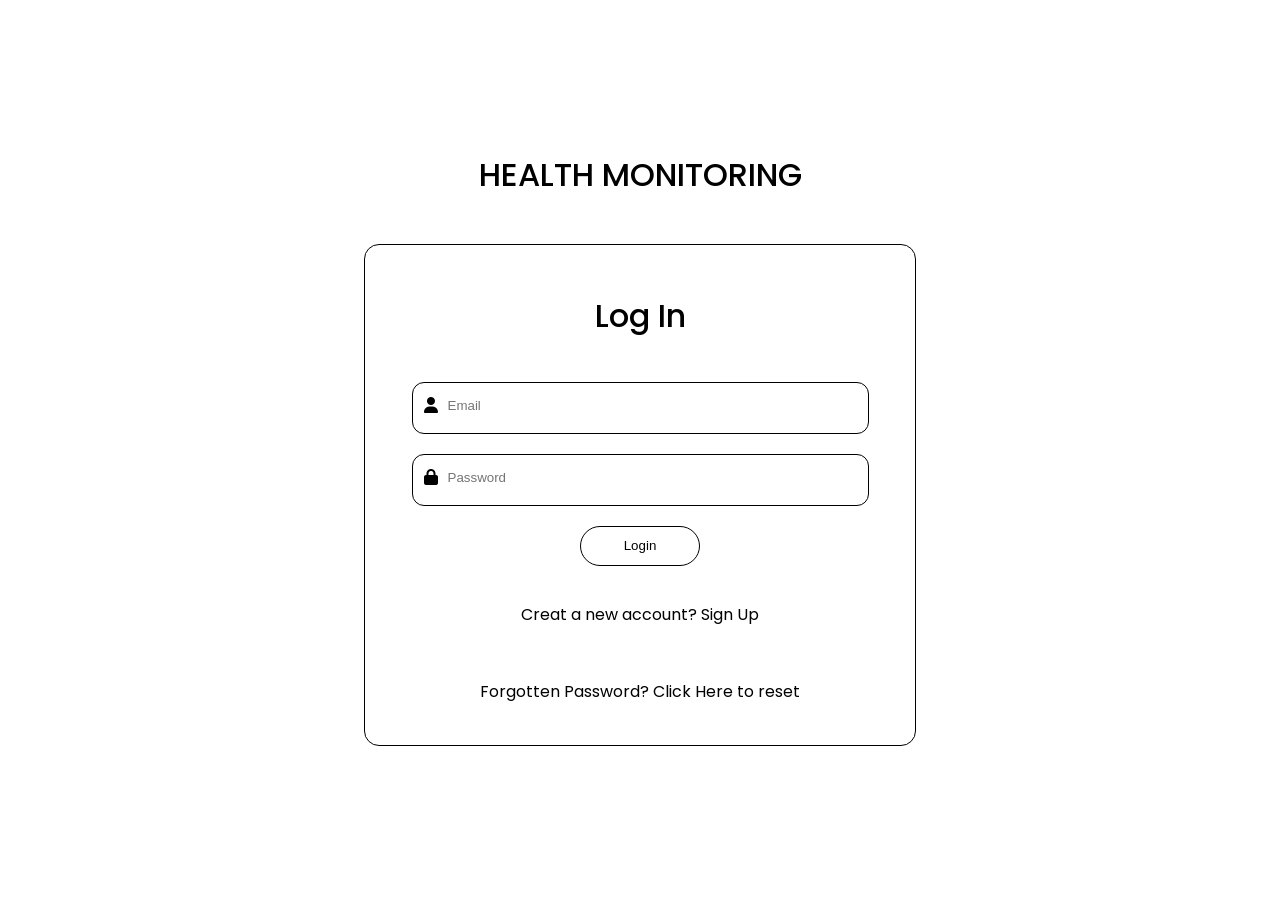
<file: health_vital/web/login/log.html>
<!DOCTYPE html>
<html lang="en">
<head>
    <meta charset="UTF-8">
    <meta name="viewport" content="width=device-width, initial-scale=1.0">
    <link rel="stylesheet" href="log.css">
    <link rel="stylesheet" href="https://cdnjs.cloudflare.com/ajax/libs/font-awesome/6.7.2/css/all.min.css" integrity="sha512-Evv84Mr4kqVGRNSgIGL/F/aIDqQb7xQ2vcrdIwxfjThSH8CSR7PBEakCr51Ck+w+/U6swU2Im1vVX0SVk9ABhg==" crossorigin="anonymous" referrerpolicy="no-referrer" />
    <title>Health Monitoring</title>
</head>
<body>
    <h1 style="font-weight: 500;">HEALTH MONITORING</h1>
    <div class="container">
        <div class="form">
            <h1 style="font-weight: 500; color: #000;">Log In</h1>
            <div class="input">
                <i class="fa-solid fa-user"></i>
                <input type="text" placeholder="Email">
            </div>
            <div class="input">
                <i class="fa-solid fa-lock"></i>
                <input type="password" placeholder="Password">
            </div>
            <button>Login</button>
            <p>Creat a new account? <a href="/health_vital/web/signup/sig.html">Sign Up</a></p>
            <p>Forgotten Password? <a href="/health_vital/web/reset/res.html">Click Here</a> to reset</p>
        </div>
    </div>
</body>
</html>
</file>
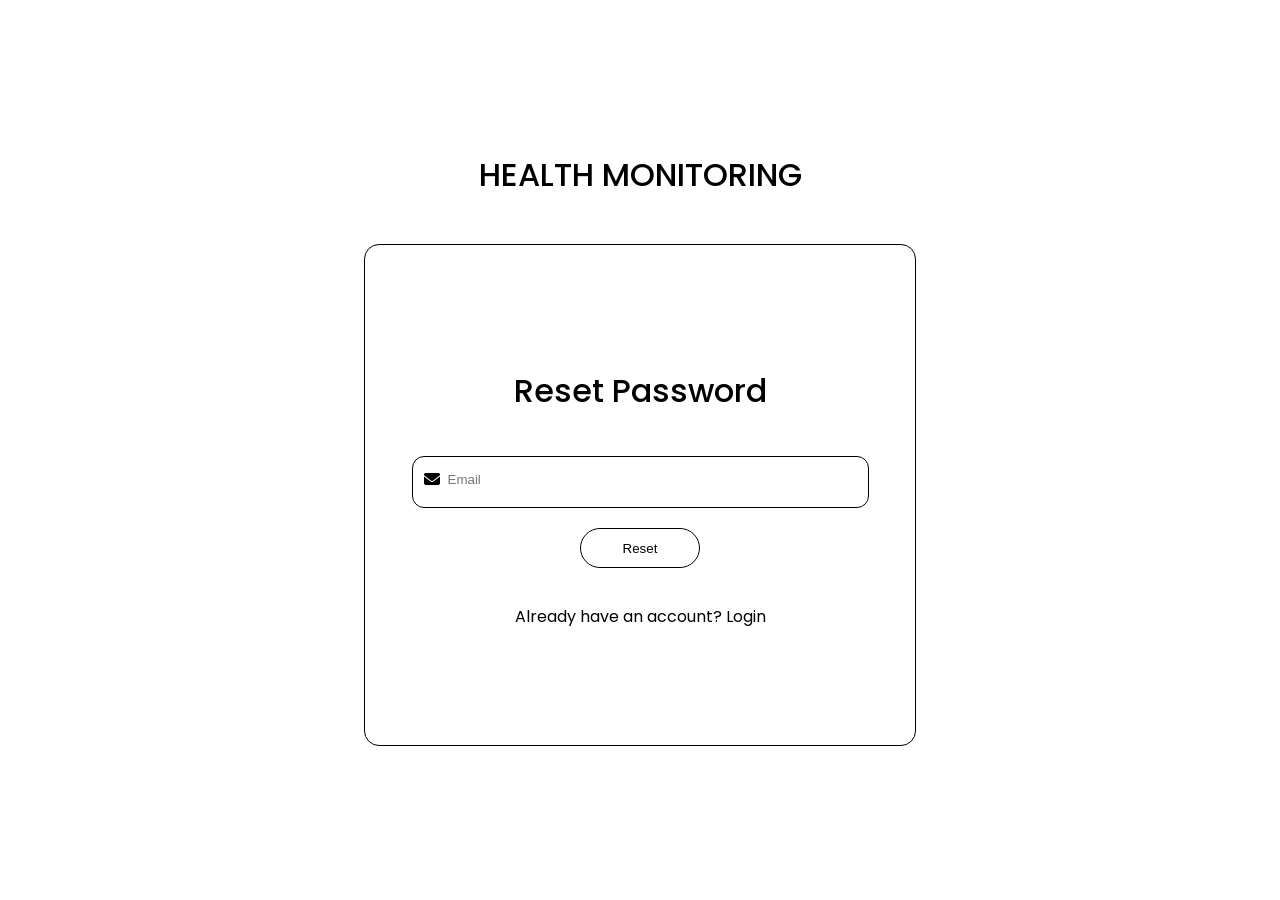
<file: health_vital/web/reset/res.html>
<!DOCTYPE html>
<html lang="en">
<head>
    <meta charset="UTF-8">
    <meta name="viewport" content="width=device-width, initial-scale=1.0">
    <link rel="stylesheet" href="res.css">
    <link rel="stylesheet" href="https://cdnjs.cloudflare.com/ajax/libs/font-awesome/6.7.2/css/all.min.css" integrity="sha512-Evv84Mr4kqVGRNSgIGL/F/aIDqQb7xQ2vcrdIwxfjThSH8CSR7PBEakCr51Ck+w+/U6swU2Im1vVX0SVk9ABhg==" crossorigin="anonymous" referrerpolicy="no-referrer" />
    <title>Reset Password</title>
</head>
<body>
    <h1 style="font-weight: 500;">HEALTH MONITORING</h1>
    <div class="container">
        <div class="form">
            <h1 style="font-weight: 500;">Reset Password</h1>
            <div class="input">
                <i class="fa-solid fa-envelope"></i>
                <input type="text" placeholder="Email">
            </div>
            <button>Reset</button>
            <p>Already have an account? <a href="/health_vital/web/login/" style="text-decoration: none; color: #000;">Login</a></p>
        </div>
    </div>
</body>
</html>
</file>
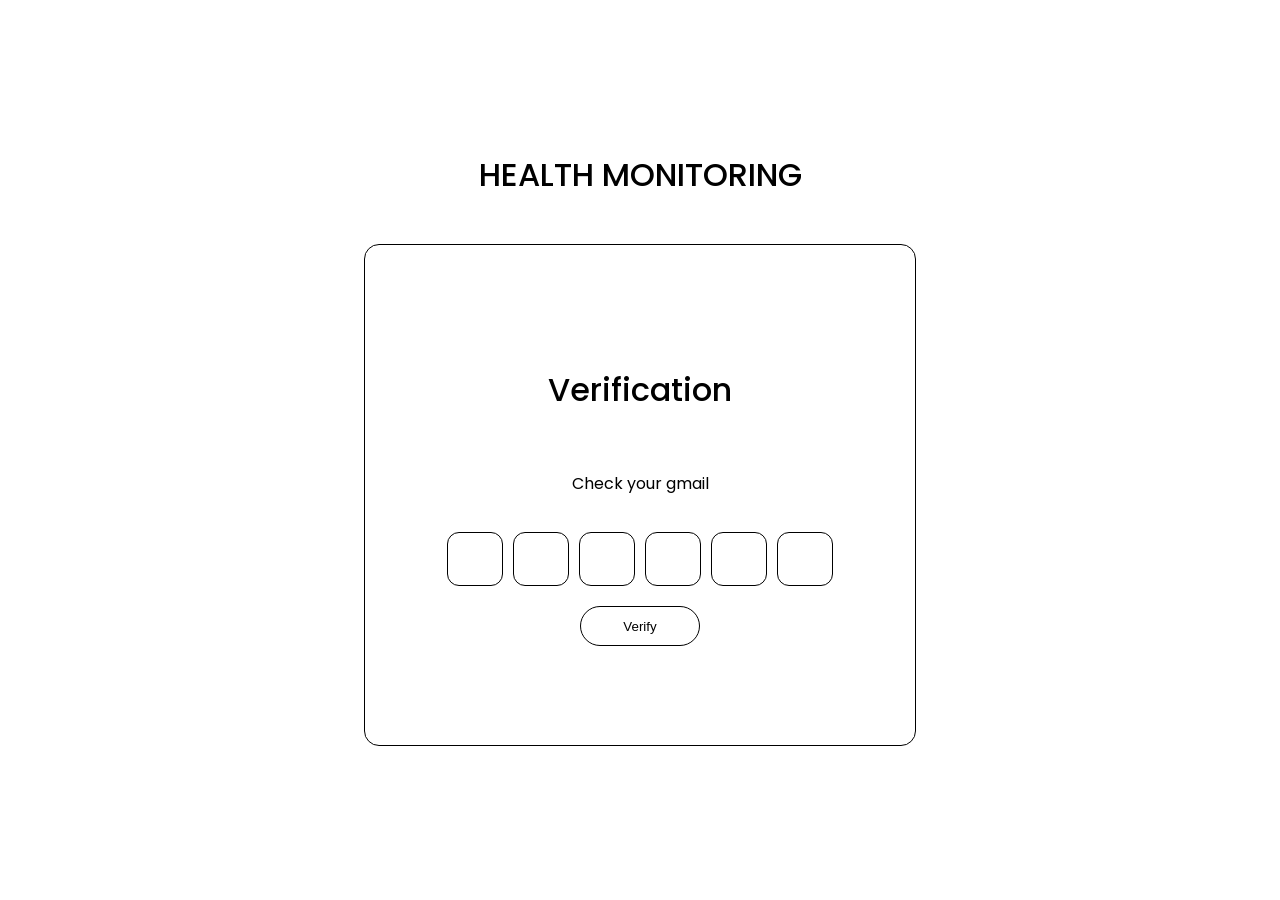
<file: health_vital/web/verify/ver.html>
<!DOCTYPE html>
<html lang="en">
<head>
    <meta charset="UTF-8">
    <meta name="viewport" content="width=device-width, initial-scale=1.0">
    <link rel="stylesheet" href="ver.css">
    <link rel="stylesheet" href="https://cdnjs.cloudflare.com/ajax/libs/font-awesome/6.7.2/css/all.min.css" integrity="sha512-Evv84Mr4kqVGRNSgIGL/F/aIDqQb7xQ2vcrdIwxfjThSH8CSR7PBEakCr51Ck+w+/U6swU2Im1vVX0SVk9ABhg==" crossorigin="anonymous" referrerpolicy="no-referrer" />
    <title>Health Monitoring</title>
</head>
<body>
    <h1 style="font-weight: 500;">HEALTH MONITORING</h1>
    <div class="container">
        <div class="form">
            <h1 style="font-weight: 500;">Verification</h1>
            <p>Check your gmail</p>
            <div class="input">
                <input type="password">
                <input type="password">
                <input type="password">
                <input type="password">
                <input type="password">
                <input type="password">
            </div>
            <button>Verify</button>
        </div>
    </div>
</body>
</html>
</file>
<file: health_vital/web/login/log.css>
@import url('https://fonts.googleapis.com/css2?family=Poppins:ital,wght@0,100;0,200;0,300;0,400;0,500;0,600;0,700;0,800;0,900;1,100;1,200;1,300;1,400;1,500;1,600;1,700;1,800;1,900&display=swap');

body {
    display: flex;
    justify-content: center;
    align-items: center;
    flex-direction: column;
    margin: 0;
    min-height: 100vh;
    font-family: "Poppins", sans-serif;
}

.container {
    width: 100%;
    height: 550px;
    /* background-color: red; */
    display: flex;
    flex-direction: row;
    justify-content: center;
    align-items: center;
    gap: 70px;
}

.form {
    width: 550px;
    height: 500px;
    display: flex;
    flex-direction: column;
    justify-content: center;
    align-items: center;
    gap: 20px;
    color: #000;
    border: 1px solid #000;
    border-radius: 15px;
}

.form a {
    color: #000;
    text-decoration: none;
    transition: 0.2s ease;
}

.form a:hover {
    color: red;
}

.form button {
    width: 120px;
    height: 40px;
    background-color: #fff;
    color: #000;
    border: 1px solid #000;
    border-radius: 20px;
    transition: 0.2s ease;
    cursor: pointer;
}

.form button:hover {
    color: #fff;
    background-color: #000;
}

.input input {
    width: 400px;
    height: 15px;
    border: 1px solid #000;
    padding: 15px 20px 20px 35px;
    border-radius: 12px;
    color: #000;
}

.input i {
    color: #000;
    position: absolute;
    margin-top: 15px;
    margin-left: 12px;
}

@media screen and (max-width:768px) {
    nav h1 {
        font-size: 1.09rem;
    }
    .container {
        margin-top: 20px;
        flex-direction: column;
    }

    .form {
        width: 95%;
    }

    .input input {
        width: 300px;
    }
}
</file>
<file: health_vital/web/reset/res.css>
@import url('https://fonts.googleapis.com/css2?family=Poppins:ital,wght@0,100;0,200;0,300;0,400;0,500;0,600;0,700;0,800;0,900;1,100;1,200;1,300;1,400;1,500;1,600;1,700;1,800;1,900&display=swap');

body {
    display: flex;
    justify-content: center;
    align-items: center;
    flex-direction: column;
    margin: 0;
    min-height: 100vh;
    font-family: "Poppins", sans-serif;
}

.container {
    width: 100%;
    height: 550px;
    /* background-color: red; */
    display: flex;
    flex-direction: row;
    justify-content: center;
    align-items: center;
    gap: 70px;
}

.form {
    width: 550px;
    height: 500px;
    display: flex;
    flex-direction: column;
    justify-content: center;
    align-items: center;
    gap: 20px;
    color: #000;
    border: 1px solid #000;
    border-radius: 15px;
}

.form button {
    width: 120px;
    height: 40px;
    background-color: #fff;
    color: #000;
    border: 1px solid #000;
    border-radius: 20px;
    transition: 0.2s ease;
    cursor: pointer;
}

.form button:hover {
    color: #fff;
    background-color: #000;
}

.input input {
    width: 400px;
    height: 15px;
    border: 1px solid #000;
    padding: 15px 20px 20px 35px;
    border-radius: 12px;
    color: #000;
}

.input i {
    color: #000;
    position: absolute;
    margin-top: 15px;
    margin-left: 12px;
}

@media screen and (max-width:768px) {
    nav h1 {
        font-size: 1.09rem;
    }
    .container {
        margin-top: 20px;
        flex-direction: column;
    }

    .form {
        width: 95%;
    }

    .input input {
        width: 300px;
    }
}
</file>
<file: health_vital/web/verify/ver.css>
@import url('https://fonts.googleapis.com/css2?family=Poppins:ital,wght@0,100;0,200;0,300;0,400;0,500;0,600;0,700;0,800;0,900;1,100;1,200;1,300;1,400;1,500;1,600;1,700;1,800;1,900&display=swap');

body {
    display: flex;
    justify-content: center;
    align-items: center;
    flex-direction: column;
    margin: 0;
    min-height: 100vh;
    font-family: "Poppins", sans-serif;
}

.container {
    width: 100%;
    height: 550px;
    /* background-color: red; */
    display: flex;
    flex-direction: row;
    justify-content: center;
    align-items: center;
    gap: 70px;
}

.form {
    width: 550px;
    height: 500px;
    display: flex;
    flex-direction: column;
    justify-content: center;
    align-items: center;
    gap: 20px;
    color: #000;
    border: 1px solid #000;
    border-radius: 15px;
}

.form button {
    width: 120px;
    height: 40px;
    background-color: #fff;
    color: #000;
    border: 1px solid #000;
    border-radius: 20px;
    transition: 0.2s ease;
    cursor: pointer;
}

.form button:hover {
    color: #fff;
    background-color: #000;
}

.input {
    display: flex;
    flex-direction: row;
    justify-content: center;
    align-items: center;
    gap: 10px;
}

.input input {
    width: 50px;
    height: 50px;
    text-align: center;
    border: 1px solid #000;
    border-radius: 12px;
    color: #000;
    font-size: 5rem;
}

.input i {
    color: #000;
    position: absolute;
    margin-top: 15px;
    margin-left: 12px;
}

@media screen and (max-width:768px) {
    nav h1 {
        font-size: 1.09rem;
    }
    .container {
        margin-top: 20px;
        flex-direction: column;
    }

    .form {
        width: 95%;
    }

    .input input {
        width: 300px;
    }
}
</file>
